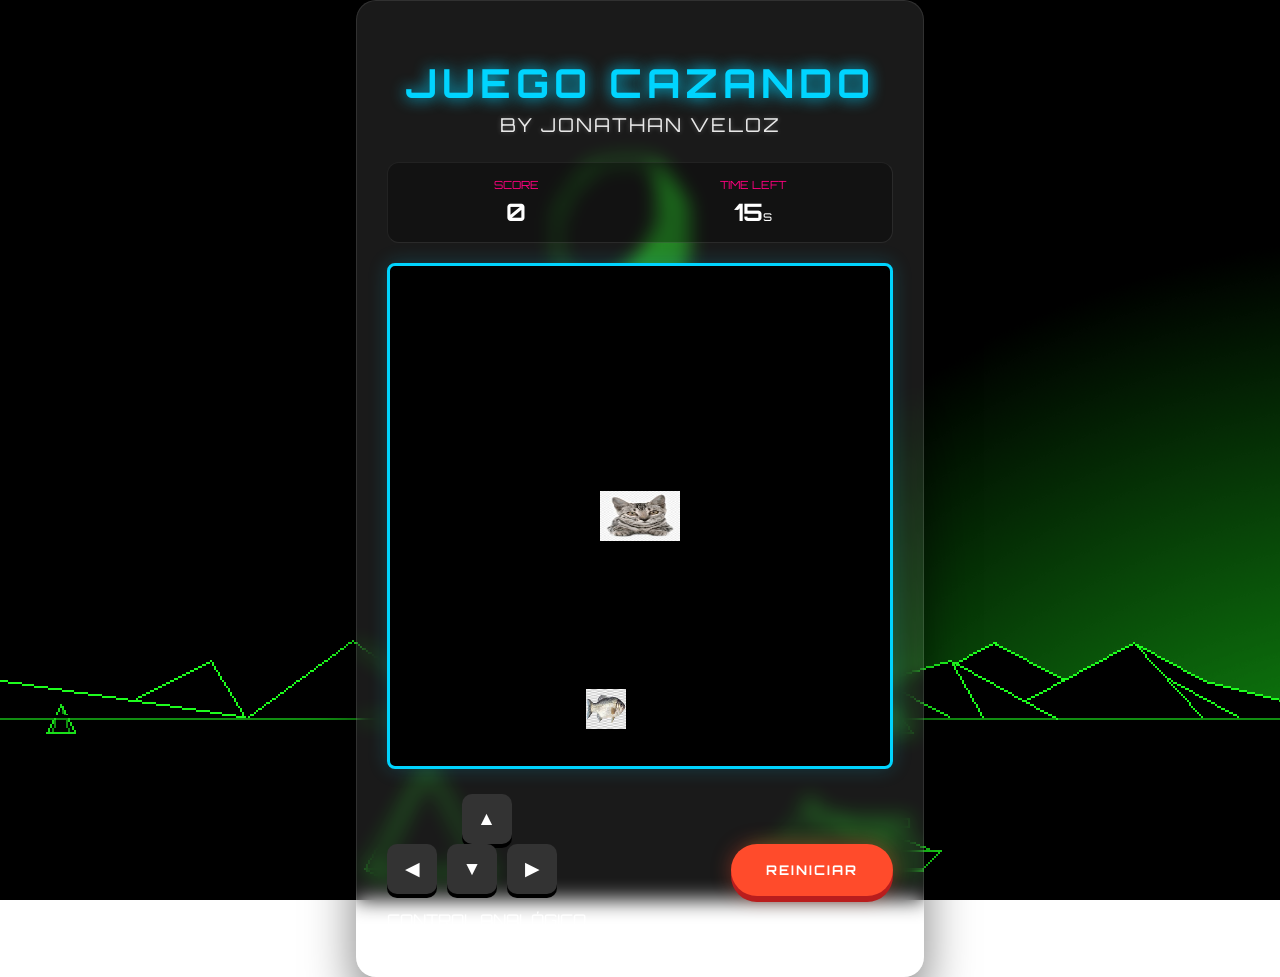
<file: index.html>
<!DOCTYPE html>
<html lang="es">
<head>
  <meta charset="UTF-8">
  <meta name="viewport" content="width=device-width, initial-scale=1.0">
  <title>Juego Cazando | Arcade Pro</title>
  <link href="cazando.css" rel="stylesheet"/>
  <link href="https://fonts.googleapis.com/css2?family=Orbitron:wght@400;700&display=swap" rel="stylesheet">
</head>
<body onload="iniciarJuego()">

  <div class="main-container">
    <header>
      <h1>JUEGO CAZANDO</h1>
      <div class="author-container">
        <span class="author">By Jonathan Veloz</span>
      </div>
    </header>

    <div class="panel stats-bar">
      <div class="stat-item points-container">
        <label>SCORE</label>
        <div class="digital-display">
          <span id="puntos">0</span>
        </div>
      </div>
      
      <div class="stat-item timer-container">
        <label>TIME LEFT</label>
        <div class="digital-display">
          <span id="tiempo">15</span><small>s</small>
        </div>
      </div>
    </div>

    <div class="game-wrapper">
      <canvas id="areaDeJuego" width="500" height="500"></canvas>
      <p id="mensaje"></p>
    </div>

    <div class="controls-section">
      <div class="joystick-container">
        <div class="joystick-base">
          <button class="btn-control up" onclick="moverArriba()">▲</button>
          <div class="horizontal-btns">
            <button class="btn-control left" onclick="moverIzquierda()">◀</button>
            <button class="btn-control down" onclick="moverAbajo()">▼</button>
            <button class="btn-control right" onclick="moverDerecha()">▶</button>
          </div>
        </div>
        <p class="label-joy">CONTROL ANALÓGICO</p>
      </div>
      
      <div class="action-zone">
        <button id="btn-reiniciar" class="btn-danger" onclick="reiniciarJuego()">REINICIAR</button>
      </div>
    </div>
  </div>

  <script src="utils.js"></script>
  <script src="cazando.js"></script>
</body>
</html>
</file>
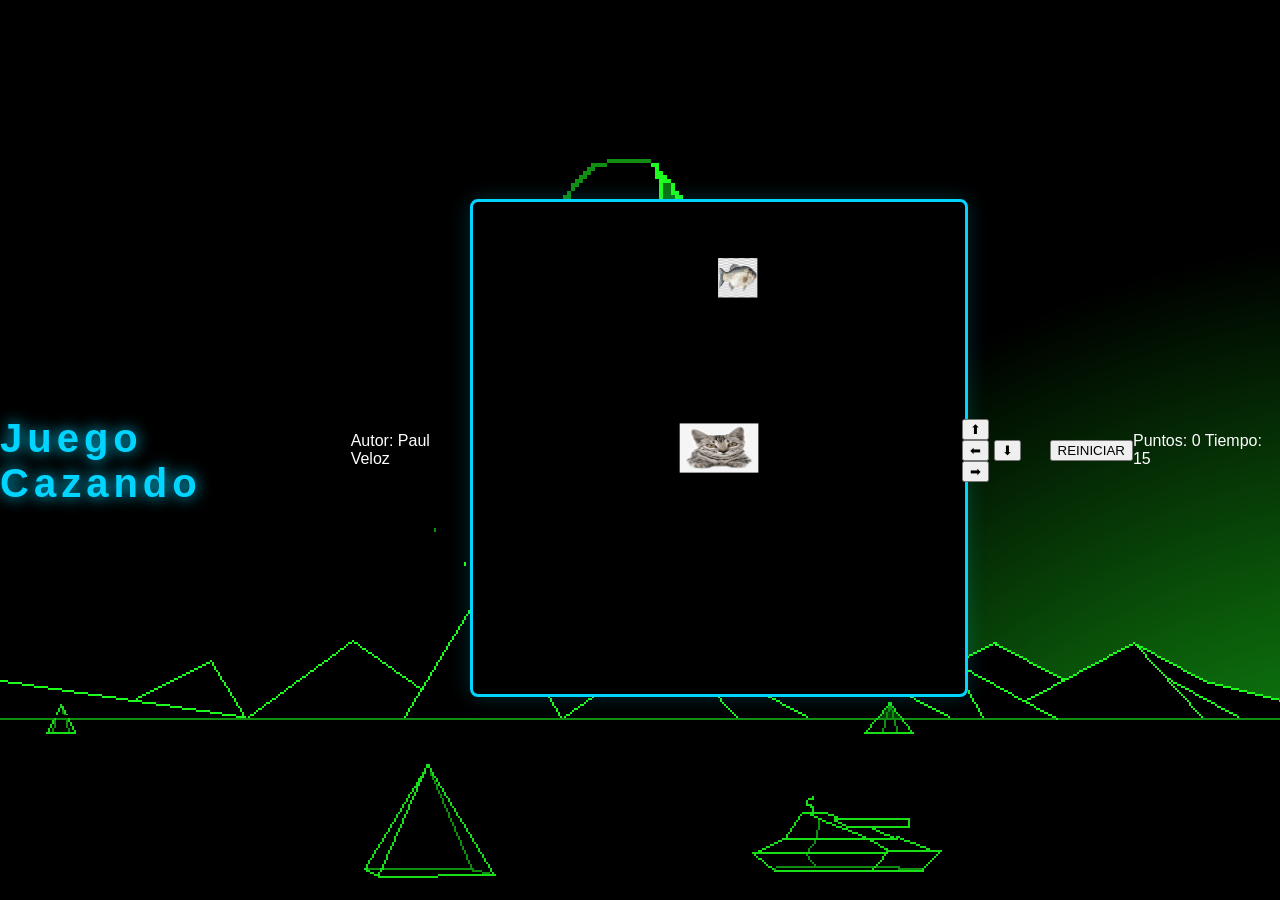
<file: cazando.html>
<!DOCTYPE html>
<html>
<head>
  <title>Juego Cazando</title>
  <link href="cazando.css" rel="stylesheet"/>
  
</head>
<body onload="iniciarJuego()">
 
  <h1>Juego Cazando</h1>
  <p>Autor: Paul Veloz</p>

  <div class="contenedor">
    <canvas id="areaDeJuego" width="500" height="500"></canvas>
  </div>
 
  <div class="controles">
    <button onclick="moverArriba()">⬆</button>
    <br>
    <button onclick="moverIzquierda()">⬅</button>
    <button onclick="moverAbajo()">⬇</button>
    <button onclick="moverDerecha()">➡</button>
  </div>
    <button onclick="reiniciarJuego()">REINICIAR</button>
 
  <div class="panel">
    <span>Puntos: <span id="puntos">0</span></span>
    <span>Tiempo: <span id="tiempo">10</span></span>
  </div>
 
  <p id="mensaje"></p>

  <script src="utils.js"></script>
  <script src="cazando.js"></script>
  
</body>
</html>
</file>
<file: cazando.css>
:root {
  --neon-blue: #00d4ff;
  --neon-pink: #ff007f;
  --bg-dark: #0f0c29;
  --glass: rgba(255, 255, 255, 0.1);
}

body {
  margin: 0;
  padding: 0;
  font-family: 'Orbitron', sans-serif;
  background: linear-gradient(135deg, #0f0c29, #302b63, #24243e);
  background-attachment: fixed;
  color: white;
  display: flex;
  justify-content: center;
  align-items: center;
  min-height: 100vh;
  background-image: url(fondoAtary.jpg) ;
}

.main-container {
  background: var(--glass);
  backdrop-filter: blur(10px);
  padding: 30px;
  border-radius: 20px;
  border: 1px solid rgba(255, 255, 255, 0.1);
  box-shadow: 0 25px 50px rgba(0,0,0,0.5);
  text-align: center;
  max-width: 600px;
}

h1 {
  font-size: 2.5rem;
  letter-spacing: 5px;
  color: var(--neon-blue);
  text-shadow: 0 0 15px var(--neon-blue);
  margin-bottom: 5px;
}

.author-container {
  margin-bottom: 25px; /* Espacio antes de las estadísticas */
}

.author {
  font-size: 1.2rem; /* Tamaño aumentado (antes era 0.8rem) */
  font-weight: 400;
  letter-spacing: 2px; /* Espaciado entre letras para estilo moderno */
  color: #ffffff;
  opacity: 0.9; /* Más visible que antes */
  text-transform: uppercase; /* Opcional: le da un toque de crédito de película */
  text-shadow: 0 0 5px rgba(255, 255, 255, 0.3);
}

/* Panel de estadísticas */
.stats-bar {
  display: flex;
  justify-content: space-around;
  background: rgba(0, 0, 0, 0.3);
  padding: 15px;
  border-radius: 12px;
  margin-bottom: 20px;
  border: 1px inset rgba(255,255,255,0.1);
}

.stat-item label {
  display: block;
  font-size: 0.7rem;
  color: var(--neon-pink);
  margin-bottom: 5px;
}

.stat-item span {
  font-size: 1.5rem;
  font-weight: bold;
}

/* Área de Juego */
.game-wrapper {
  position: relative;
  line-height: 0;
}

canvas {
  background: #000;
  border: 3px solid var(--neon-blue);
  border-radius: 8px;
  box-shadow: 0 0 20px rgba(0, 212, 255, 0.2);
  max-width: 100%;
  height: auto;
}

/* Mensajes flotantes */
#mensaje {
  position: absolute;
  top: 50%;
  left: 50%;
  transform: translate(-50%, -50%);
  background: rgba(0, 0, 0, 0.85);
  padding: 20px;
  border-radius: 10px;
  color: var(--neon-pink);
  border: 2px solid var(--neon-pink);
  pointer-events: none; /* No estorba clics */
  display: none; /* Se activa por JS */
}

#mensaje:not(:empty) {
  display: block;
  animation: pulse 1.5s infinite;
}

/* Controles Estilo Consola */
.controls-section {
  margin-top: 25px;
  display: flex;
  justify-content: space-between;
  align-items: center;
  gap: 20px;
}

.d-pad {
  display: flex;
  flex-direction: column;
  align-items: center;
}

.horizontal-btns {
  display: flex;
  gap: 10px;
}

.btn-control {
  width: 50px;
  height: 50px;
  border-radius: 10px;
  border: none;
  background: #333;
  color: white;
  font-size: 1.2rem;
  cursor: pointer;
  transition: all 0.2s;
  box-shadow: 0 4px 0 #000;
}

.btn-control:active {
  transform: translateY(4px);
  box-shadow: none;
  background: var(--neon-blue);
}

.btn-primary {
  padding: 15px 25px;
  border-radius: 50px;
  border: none;
  background: var(--neon-pink);
  color: white;
  font-family: 'Orbitron', sans-serif;
  font-weight: bold;
  cursor: pointer;
  box-shadow: 0 0 15px var(--neon-pink);
  transition: 0.3s;
}

.btn-primary:hover {
  transform: scale(1.05);
  box-shadow: 0 0 25px var(--neon-pink);
}

@keyframes pulse {
  0% { transform: translate(-50%, -50%) scale(1); }
  50% { transform: translate(-50%, -50%) scale(1.1); }
  100% { transform: translate(-50%, -50%) scale(1); }
}

.btn-danger {
  background: #ff4b2b; /* Rojo vibrante */
  color: white;
  padding: 18px 35px;
  border-radius: 50px;
  border: none;
  font-family: 'Orbitron', sans-serif;
  font-weight: bold;
  cursor: pointer;
  text-transform: uppercase;
  letter-spacing: 2px;
  
  /* Sombra inferior para dar efecto de botón físico alto */
  box-shadow: 
    0 6px 0 #b91d1d, 
    0 0 20px rgba(255, 75, 43, 0.4); 
    
  transition: all 0.2s ease;
}

/* Efecto al pasar el ratón (Hover) */
.btn-danger:hover {
  background: #ff6046;
  box-shadow: 
    0 6px 0 #b91d1d, 
    0 0 30px rgba(255, 75, 43, 0.6);
  transform: translateY(-2px);
}

/* Efecto al hacer clic (Simulación de pulsación física) */
.btn-danger:active {
  transform: translateY(4px); /* El botón baja */
  box-shadow: 
    0 2px 0 #b91d1d, 
    0 0 10px rgba(255, 75, 43, 0.2);
}
</file>
